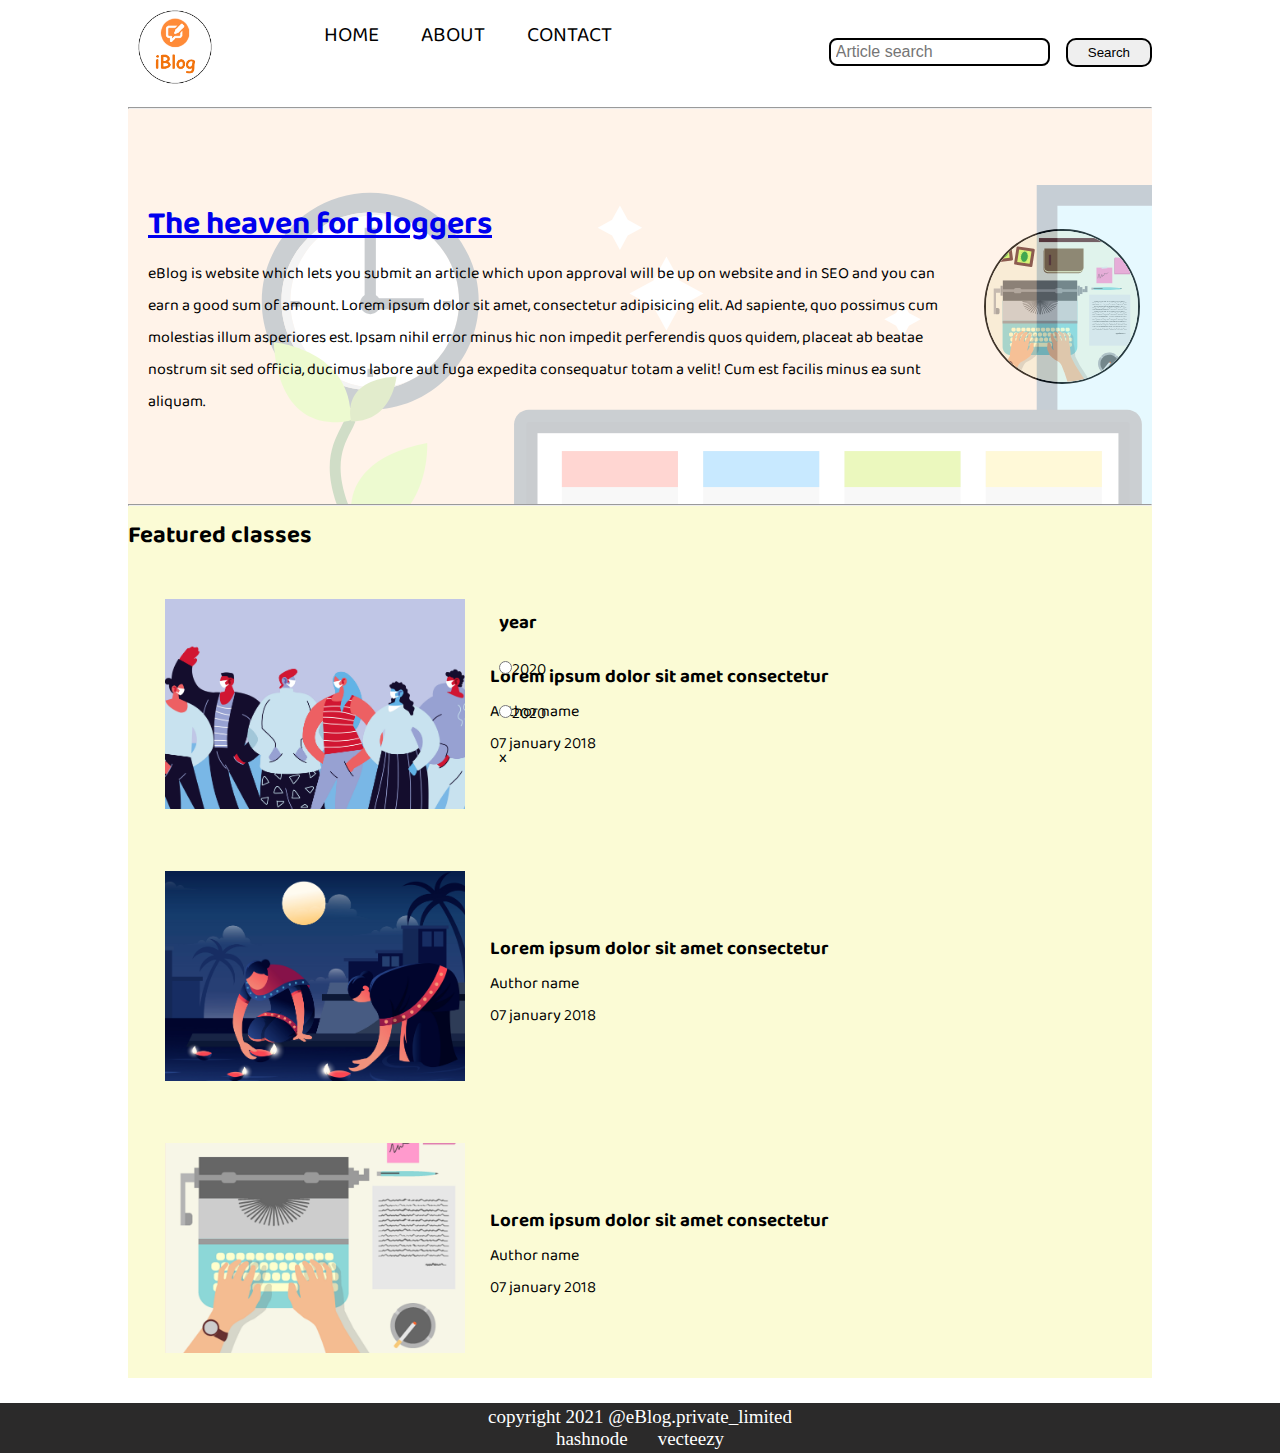
<file: web dev/index.html>
<!DOCTYPE html>
<html lang="en">
<head>
    <meta charset="UTF-8">
    <meta http-equiv="X-UA-Compatible" content="IE=edge">
    <meta name="viewport" content="width=device-width, initial-scale=1.0">
    <title>Document</title>
    <link rel="stylesheet" href="style.css">
    <link rel="stylesheet" href="utils.css">
</head>
<body>
    <nav class="navigation max-width-1 m-auto">
        <div class="nav-left">
            
           <span><img src="img/logo.png" alt="#" width="94px"></span> 
        <ul>
            <li> <a href="./index.html">HOME</a></li>
            <li> <a href="./about.html">ABOUT</a></li>
            <li> <a href="./contact.html">CONTACT</a></li>


        </ul>
        </div>
        <div class="nav-right">
            <form action="./search.html" method="GET">
            <input type="text" class="form-input" name="query" placeholder="Article search">
            <button class="btn">Search</button>
        </form>
        </div>
    </nav>
    <div class="max-width-1 m-auto">
        <hr>
    </div>
    

    <div class="content max-width-1 m-auto ">
        <div class="content-left">
            <h1> <a href="./blog.html" >The heaven for bloggers</a>
             </h1>
            <p>eBlog is website which lets you submit an article which upon approval will be up on website and in SEO and you can earn a good sum of amount. Lorem ipsum dolor sit amet, consectetur adipisicing elit. Ad sapiente, quo possimus cum molestias illum asperiores est. Ipsam nihil error minus hic non impedit perferendis quos quidem, placeat ab beatae nostrum sit sed officia, ducimus labore aut fuga expedita consequatur totam a velit! Cum est facilis minus ea sunt aliquam. </p>


        </div>
        <div class="content-right">
              <img src="img/home.svg" alt="#">
        </div>
    </div>


    <div class="max-width-1 m-auto">
        <hr>
    </div>


    <div class="home-articles font1 max-width-1 m-auto" >
        <div class="year-box">
            <h3>year</h3>
          <div><input type="radio" value="">2020</div>  
           <div><input type="radio" value="">2020</div>x
        </div>
        <h2>Featured classes</h2>

   

     <div class="home-article">
         <div class="home-article-img">
             <img src="img/2.png" alt="image">

         </div>
        <div class="home-article-content font1">
           <h3> Lorem ipsum dolor sit amet consectetur </h3>
          <div> Author name</div>
           <span> 07 january 2018</span>
        </div>

     </div>
    
    
    <div class="home-article">
         <div class="home-article-img">
             <img src="img/3.png" alt="image">

         </div>
        <div class="home-article-content font1">
           <h3> Lorem ipsum dolor sit amet consectetur </h3>
          <div> Author name</div>
           <span> 07 january 2018</span>
        </div>

     </div>
    
    <div class="home-article">
         <div class="home-article-img">
             <img src="img/1.png" alt="image">

         </div>
        <div class="home-article-content font1">
           <h3> Lorem ipsum dolor sit amet consectetur </h3>
           <div>Author name</div> 
           <span> 07 january 2018</span>
        </div>

     </div>
    </div>



    <div class="footer ">

        <p>copyright 2021 @eBlog.private_limited</p>
        <ul>
      <li> <a href="https://hashnode.com/ " target="_blank" rel="noopener noreferrer"+>hashnode</a></li>  

       <li><a href="https://www.vecteezy.com/" target="_blank"> vecteezy</a>
       </li> 
    </ul>
    </div>

</body>
</html>
</file>
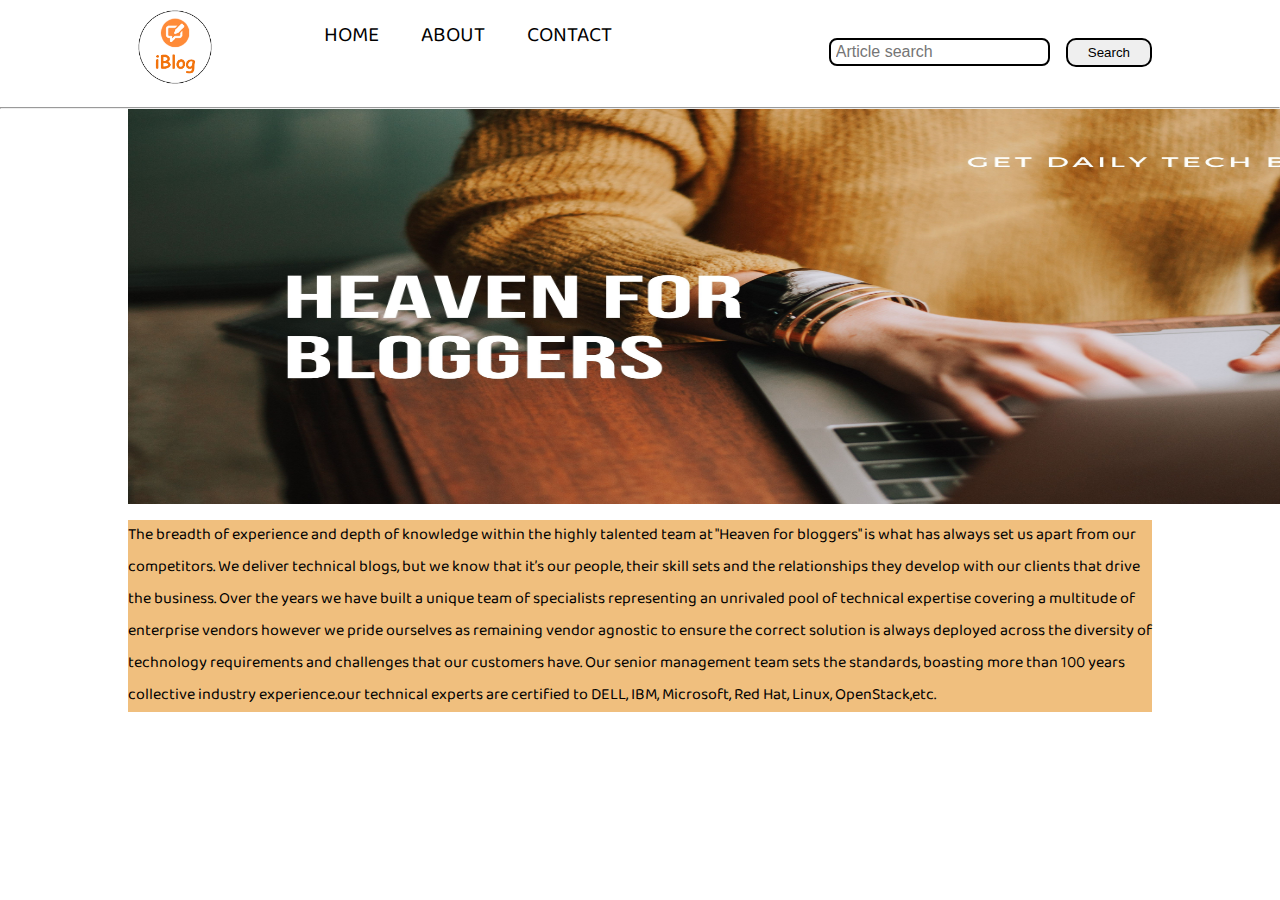
<file: web dev/about.html>
<!DOCTYPE html>
<html lang="en">
<head>
    <meta charset="UTF-8">
    <meta http-equiv="X-UA-Compatible" content="IE=edge">
    <meta name="viewport" content="width=device-width, initial-scale=1.0">
    <title>Document</title>
    <link rel="stylesheet" href="style.css">
    <link rel="stylesheet" href="utils.css">
</head>
<body>
    <nav class="navigation max-width-1 m-auto">
        <div class="nav-left">
            
           <span><img src="img/logo.png" alt="#" width="94px"></span> 
        <ul>
            <li> <a href="./index.html">HOME</a></li>
            <li> <a href="./about.html">ABOUT</a></li>
            <li> <a href="./contact.html">CONTACT</a></li>


        </ul>
        </div>
        <div class="nav-right">
            <form action="./search.html" method="GET">
            <input type="text" class="form-input" name="query" placeholder="Article search">
            <button class="btn">Search</button>
        </form>
        </div>
    </nav>
    <hr>
    <div class="container max-width-1 m-auto">
        <img src="img/about banner.jpg " alt="" width="1450px" height="395px">

    </div>
    <div class="about_content font1 max-width-1 m-auto my-2">
        <div class="about_style">
            The breadth of experience and depth of knowledge within the highly talented team at "Heaven for bloggers" is what has always set us apart from our competitors. We deliver technical blogs, but we know that it’s our people, their skill sets and the relationships they develop with our clients that drive the business. Over the years we have built a unique team of specialists representing an unrivaled pool of technical expertise covering a multitude of enterprise vendors however we pride ourselves as remaining vendor agnostic to ensure the correct solution is always deployed across the diversity of technology requirements and challenges that our customers have. Our senior management team sets the standards, boasting more than 100 years collective industry experience.our technical experts are certified to DELL, IBM, Microsoft, Red Hat, Linux, OpenStack,etc.
        </div>
       
    </div>
</body>
</html>
</file>
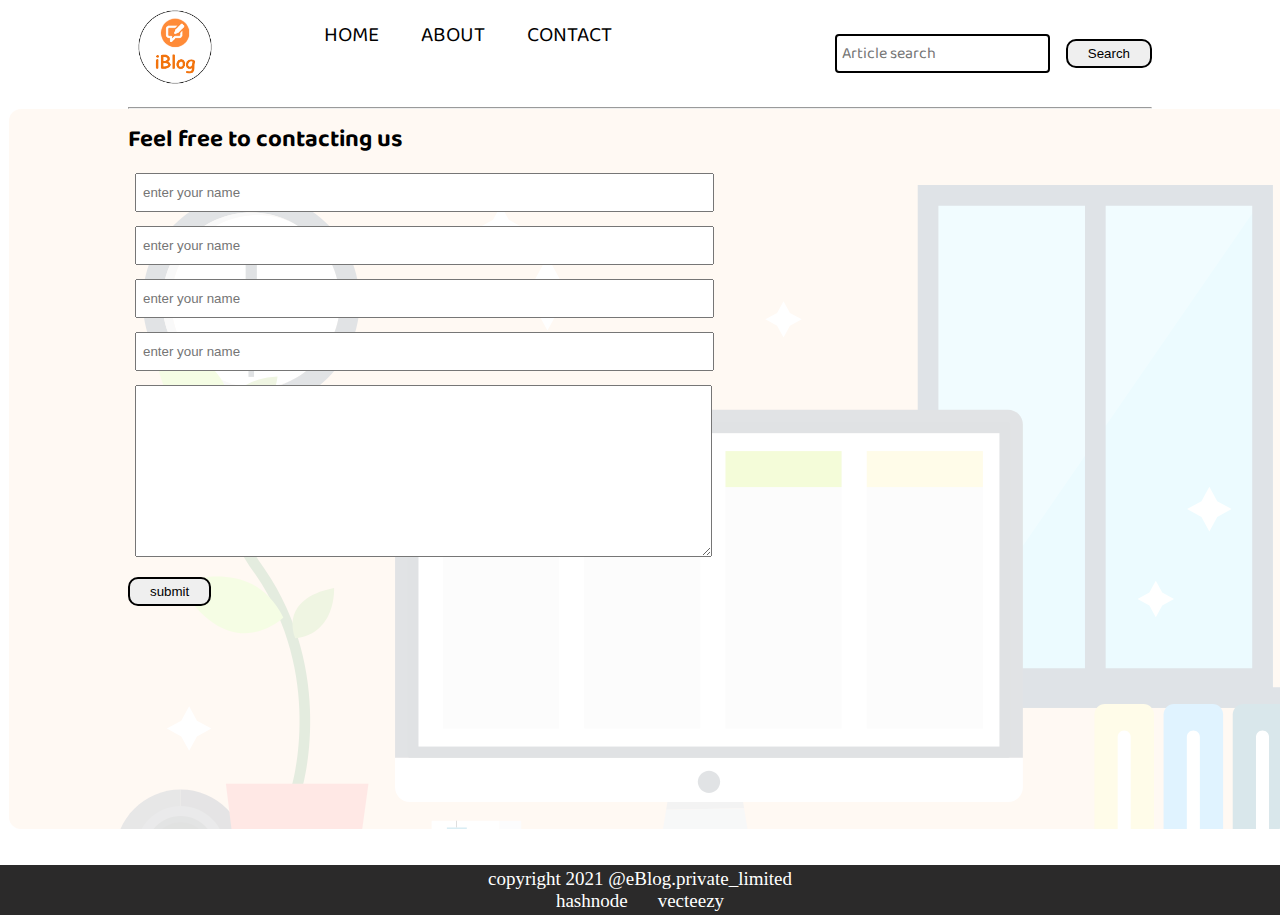
<file: web dev/contact.html>
<!DOCTYPE html>
<html lang="en">
<head>
    <meta charset="UTF-8">
    <meta http-equiv="X-UA-Compatible" content="IE=edge">
    <meta name="viewport" content="width=device-width, initial-scale=1.0">
    <title>Document</title>
    <link rel="stylesheet" href="style.css">
    <link rel="stylesheet" href="utils.css">
    <link rel="stylesheet" href="contact.css">
</head>
<body>
    <nav class="navigation max-width-1 m-auto">
        <div class="nav-left">
            
            <span><img src="img/logo.png" alt="#" width="94px"></span> 
        <ul>
            <li> <a href="./index.html">HOME</a></li>
            <li> <a href="ABOUT#">ABOUT</a></li>
            <li> <a href="./contact.html">CONTACT</a></li>


        </ul>
        </div>
        <div class="nav-right">
            <form action="./search.html" method="GET">
            <input type="text" class="form-input" name="query" placeholder="Article search">
            <button class="btn">Search</button>
        </form>
        </div>
    </nav>
    <div class="max-width-1 m-auto"><hr>
        </div>
    
<div class="contact-content font1">
    <div class="max-width-1 m-auto">
        <h2>Feel free to contacting us</h2>
        <div class="contact-form">
            <div class="form-box">
          <input type="text" placeholder="enter your name">
        </div>
        <div class="form-box">
          <input type="text" placeholder="enter your name">
        </div>
        <div class="form-box">
          <input type="text" placeholder="enter your name">
        </div>
        <div class="form-box">
          <input type="text" placeholder="enter your name">
        </div>
        <div class="form-box">
            <textarea name="" id="" cols="30" rows="10"></textarea>
        </div>
        <button class="btn">
            submit
            
        </button>
        </div>
    </div>

</div>
 <br>



    <div class="footer">

        <p>copyright 2021 @eBlog.private_limited</p>
        <ul>
      <li> <a href="https://hashnode.com/ " target="_blank" rel="noopener noreferrer"+>hashnode</a></li>  

       <li><a href="https://www.vecteezy.com/" target="_blank"> vecteezy</a>
       </li> 
    </ul>
    </div>

</body>
</html>
</file>
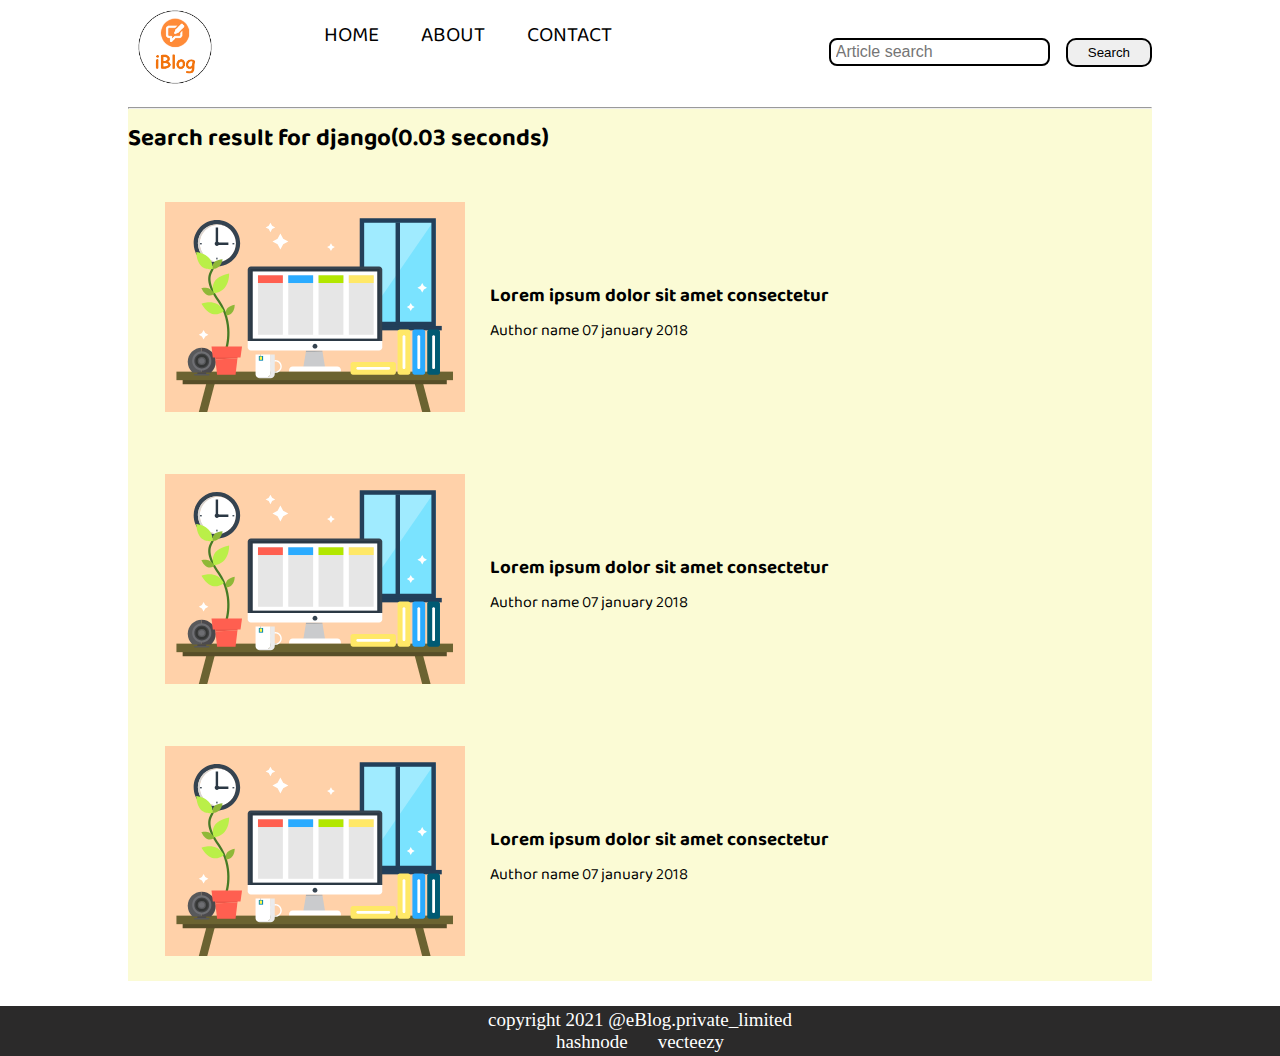
<file: web dev/search.html>
<!DOCTYPE html>
<html lang="en">
<head>
    <meta charset="UTF-8">
    <meta http-equiv="X-UA-Compatible" content="IE=edge">
    <meta name="viewport" content="width=device-width, initial-scale=1.0">
    <title>Document</title>
    <link rel="stylesheet" href="style.css">
    <link rel="stylesheet" href="utils.css">
</head>
<body>
    <nav class="navigation max-width-1 m-auto">
        <div class="nav-left">
            
            <span><img src="img/logo.png" alt="#" width="94px"></span> 
        <ul>
            <li> <a href="./index.html">HOME</a></li>
            <li> <a href="ABOUT#">ABOUT</a></li>
            <li> <a href="./contact.html">CONTACT</a></li>


        </ul>
        </div>
        <div class="nav-right">
            <form action="./search.html" method="GET">
            <input type="text" class="form-input" name="query" placeholder="Article search">
            <button class="btn">Search</button>
        </form>
        </div>
    </nav>
    <div class="max-width-1 m-auto">
        <hr>
    </div>
    

    


 


    <div class="home-articles font1 max-width-1 m-auto" >
        <h2>Search result for django(0.03 seconds)</h2>
   

     <div class="home-article">
         <div class="home-article-img">
             <img src="img/11.svg" alt="image">

         </div>
        <div class="home-article-content font1">
           <h3> Lorem ipsum dolor sit amet consectetur </h3>
           <span> Author name</span>
           <span> 07 january 2018</span>
        </div>

     </div>
    
    
    <div class="home-article">
         <div class="home-article-img">
             <img src="img/11.svg" alt="image">

         </div>
        <div class="home-article-content font1">
           <h3> Lorem ipsum dolor sit amet consectetur </h3>
           <span> Author name</span>
           <span> 07 january 2018</span>
        </div>

     </div>
    
    <div class="home-article">
         <div class="home-article-img">
             <img src="img/11.svg" alt="image">

         </div>
        <div class="home-article-content font1">
           <h3> Lorem ipsum dolor sit amet consectetur </h3>
           <span> Author name</span>
           <span> 07 january 2018</span>
        </div>

     </div>
    </div>



    <div class="footer "">

        <p>copyright 2021 @eBlog.private_limited</p>
        <ul>
      <li> <a href="https://hashnode.com/ " target="_blank" rel="noopener noreferrer"+>hashnode</a></li>  

       <li><a href="https://www.vecteezy.com/" target="_blank"> vecteezy</a>
       </li> 
    </ul>
    </div>

</body>
</html>
</file>
<file: web dev/style.css>
*{
    margin: 0;
    padding: 0;
}

.navigation{
    /* padding-top: 18px; */
    font-family: var(--font1);
    /* height: 60px; */          
    /* background-color: rgb(235, 18, 29); */
    display: flex;
    justify-content: space-between;
    align-items: center;                                                                                                                                                                                  
}
.nav-left{
    /* font-size: 20px; */
    display: flex;
}
.logo{ 
    margin: 0 0 0 10px;
    font-size: 37px;
}
.nav-left ul li{
    list-style: none;
}
.nav-left ul {
    list-style: none;
    display:flex;
    margin:16px 60px;
   
    }
    .nav-left ul a{
        text-decoration: none;
        color: black;
        margin: 0 0 0 42px;
        font-size: 21px;
    } 

.content{
    height: 395px;
    /* background-color: rgb(175, 241, 109); */
    display: flex;
    
    position: relative;
    
}

.content::after{
    content:"";
    background-image: url('img/11.svg');
    width: 100%;
    height: inherit;
    position: absolute;
    opacity: 0.25;

}
.btn:hover{
    background-color: var(--main-bg-color);
    color: white;
    transition: all 0.3s ease-in-out;
    
}
.nav-left ul li:hover {
    font-weight: bolder;

}
.footer{
   height: 50px;
   background-color:rgb(43, 42, 42);
   display: flex;
   justify-content: center;
   flex-direction: column;
   font-size: 19px;
   color:white;
   align-items: center;

}
.footer a{
    color: white;
    text-decoration: none;
}

.footer ul{
    display: flex;

}

.footer ul li{
    list-style: none;
    padding: 0 15px;
}

.content-left{
    font-family: var(--font1);
    display: flex;
    /* align-items: center; */
    justify-content: center;
    flex-direction: column;
    padding: 0 20px;
    z-index: 1;
    text-decoration: none;
}
.content-right{
    width: 70%;
    display: flex;
    align-items: center;
    justify-content: center;
    
}
.content-right img{
    width: 84%;
    border: 2px solid black;
    border-radius: 162px;

    
}

.home-articles{
padding-top: 8px;

background-color: rgba(247, 248, 171, 0.5);
margin-top: 23px;
position: relative;

}

.year-box{
    position: absolute;
    /* width: 34px; */
    height: 455px;
    
    right: 419px;
    top: 100px;
    width: 234px;
    height: 255px;
}
.home-article {
    display: flex;
    margin: 25px;
    padding: 12px;
}
.home-article img{
    width:300px;

}

.home-article-content{
    align-self: center;
    padding: 25px;
    
}
.year-box div{
    margin: 12px 0px;
}
</file>
<file: web dev/utils.css>
@import url('https://fonts.googleapis.com/css2?family=Baloo+Bhaina+2:wght@500&family=Roboto:wght@300&display=swap');
@import url('https://fonts.googleapis.com/css2?family=Baloo+Bhaina+2:wght@500&display=swap');

:root{
    --main-bg-color: brown;
    --font1:'Baloo Bhaina 2', cursive;
    --font2:'Roboto', sans-serif;
}
.center{
    text-align: center;
}
.font1{
    font-family: var(--font1);
    
}

.font2{
    font-family: var(--font2);
}
.max-width-1{
    max-width:80vw;
}

.max-width-2{
    max-width: 60vw;
}
.m-auto{
    margin: auto;
}
.btn{
  padding: 5px 20px;
  border: 2px solid black;
  border-radius: 10px;
  -webkit-border-radius: 10px;
  -moz-border-radius: 10px;
  -ms-border-radius: 10px;
  -o-border-radius: 10px;
  cursor: pointer;
}

.form-input{
    padding: 3px 5px;
    margin: 0 13px;
    border: 2px solid black;
    border-radius:8px ;
    font-size: 16px;
    font-size: var(--font1);
}
.my-2{
    margin-top: 12px;
    margin-bottom: 12px;
}

.about_style{
    background-color: rgb(240, 191, 126);
}
</file>
<file: web dev/contact.css>
.contact-content {
  height: 395px;
  /* background-color: rgb(175, 241, 109); */
  /* display: flex; */
  padding: 9px;
  /* margin-top: 32px; */
  position: relative;
  height: 80vh;
  overflow: hidden;
}

.contact-content::after {
  content: "";
  background-image: url("img/11.svg");
  width: 100%;
  height: inherit;
  position: absolute;
  opacity: 0.15;
  top: 0;
  border-radius: 12px;
  z-index: -1;
}

.btn {
  padding: 5px 20px;
  border: 2px solid black;
  border-radius: 10px;

  cursor: pointer;
}
.btn:hover {
  background-color: var(--main-bg-color);
  color: white;
  transition: all 0.3s ease-in-out;
  -webkit-transition: all 0.3s ease-in-out;
}

.form-input {
  padding: 0px 5px;
  padding-top: 3px;
  font-size: 16px;
  border-radius: 4px;
  border: 2px solid black;
  margin: 0px 13px;
  font-family: var(--font1);
}

.form-box input,
textarea {
  width: 44vw;
  padding: 10px 6px;
  margin: 7px;
}
</file>
